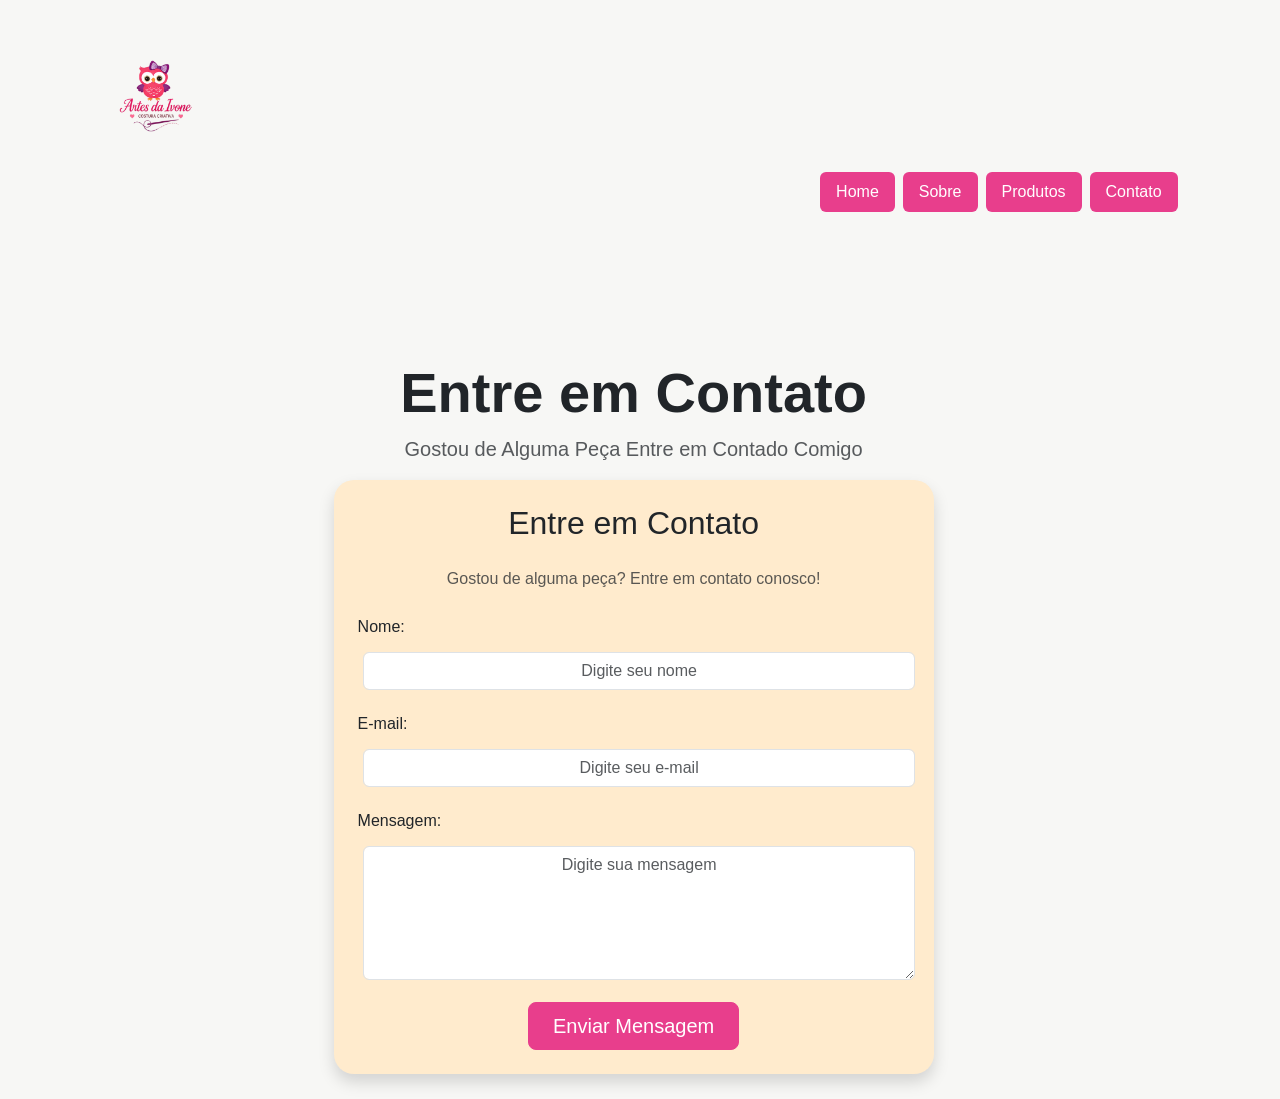
<file: contato.html>
<!doctype html>
<html lang="pt-br">
  <head>
    <meta charset="UTF-8" />
    <meta name="viewport" content="width=device-width, initial-scale=1.0" />
    <title>Document</title>

   
    <link
      href="https://cdn.jsdelivr.net/npm/bootstrap@5.3.8/dist/css/bootstrap.min.css"
      rel="stylesheet"
    />

    <link rel="stylesheet" href="style.CSS" />
  </head>
  <body>
    <header>
      <img src="logo 2.png" alt="logotipo do site" class="logo img-fluid" />
      <header class="topo">
        <div class="top">
          <nav class="menu nav justify-content-center gap-2">
            <a href="index.html" class="nav-link btn btn-rosa">Home</a>
            <a href="sobre.html" class="nav-link btn btn-rosa">Sobre</a>
            <a href="produtos.html" class="nav-link btn btn-rosa">Produtos</a>
            <a href="contato.html" class="nav-link btn btn-rosa">Contato</a>
          </nav>
        </div>
      </header>
    </header>
    
    <section class="contato" id="contato">
      <h1 class="display-4 fw-bold text-center">Entre em Contato</h1>
      <p class="lead text-center text-muted">
        Gostou de Alguma Peça Entre em Contado Comigo
      </p>
      <form>
        <div class="card shadow p-4 mx-auto" style="max-width: 600px">
          <h2 class="text-center mb-4">Entre em Contato</h2>

          <p class="text-center text-muted mb-4">
            Gostou de alguma peça? Entre em contato conosco!
          </p>

          <form>
            <div class="mb-3">
              <label for="nome" class="form-label">Nome:</label>
              <input
                type="text"
                id="nome"
                class="form-control"
                placeholder="Digite seu nome"
              />
            </div>

            <div class="mb-3">
              <label for="email" class="form-label">E-mail:</label>
              <input
                type="email"
                id="email"
                class="form-control"
                placeholder="Digite seu e-mail"
              />
            </div>

            <div class="mb-3">
              <label for="mensagem" class="form-label">Mensagem:</label>
              <textarea
                id="mensagem"
                class="form-control"
                rows="5"
                placeholder="Digite sua mensagem"
              ></textarea>
            </div>

            <div class="text-center">
              <button type="submit" class="btn btn-rosa btn-lg px-4">
                Enviar Mensagem
              </button>
            </div>
          </form>
        </div>
      </form>
    </section>
  </body>
</html>
</file>
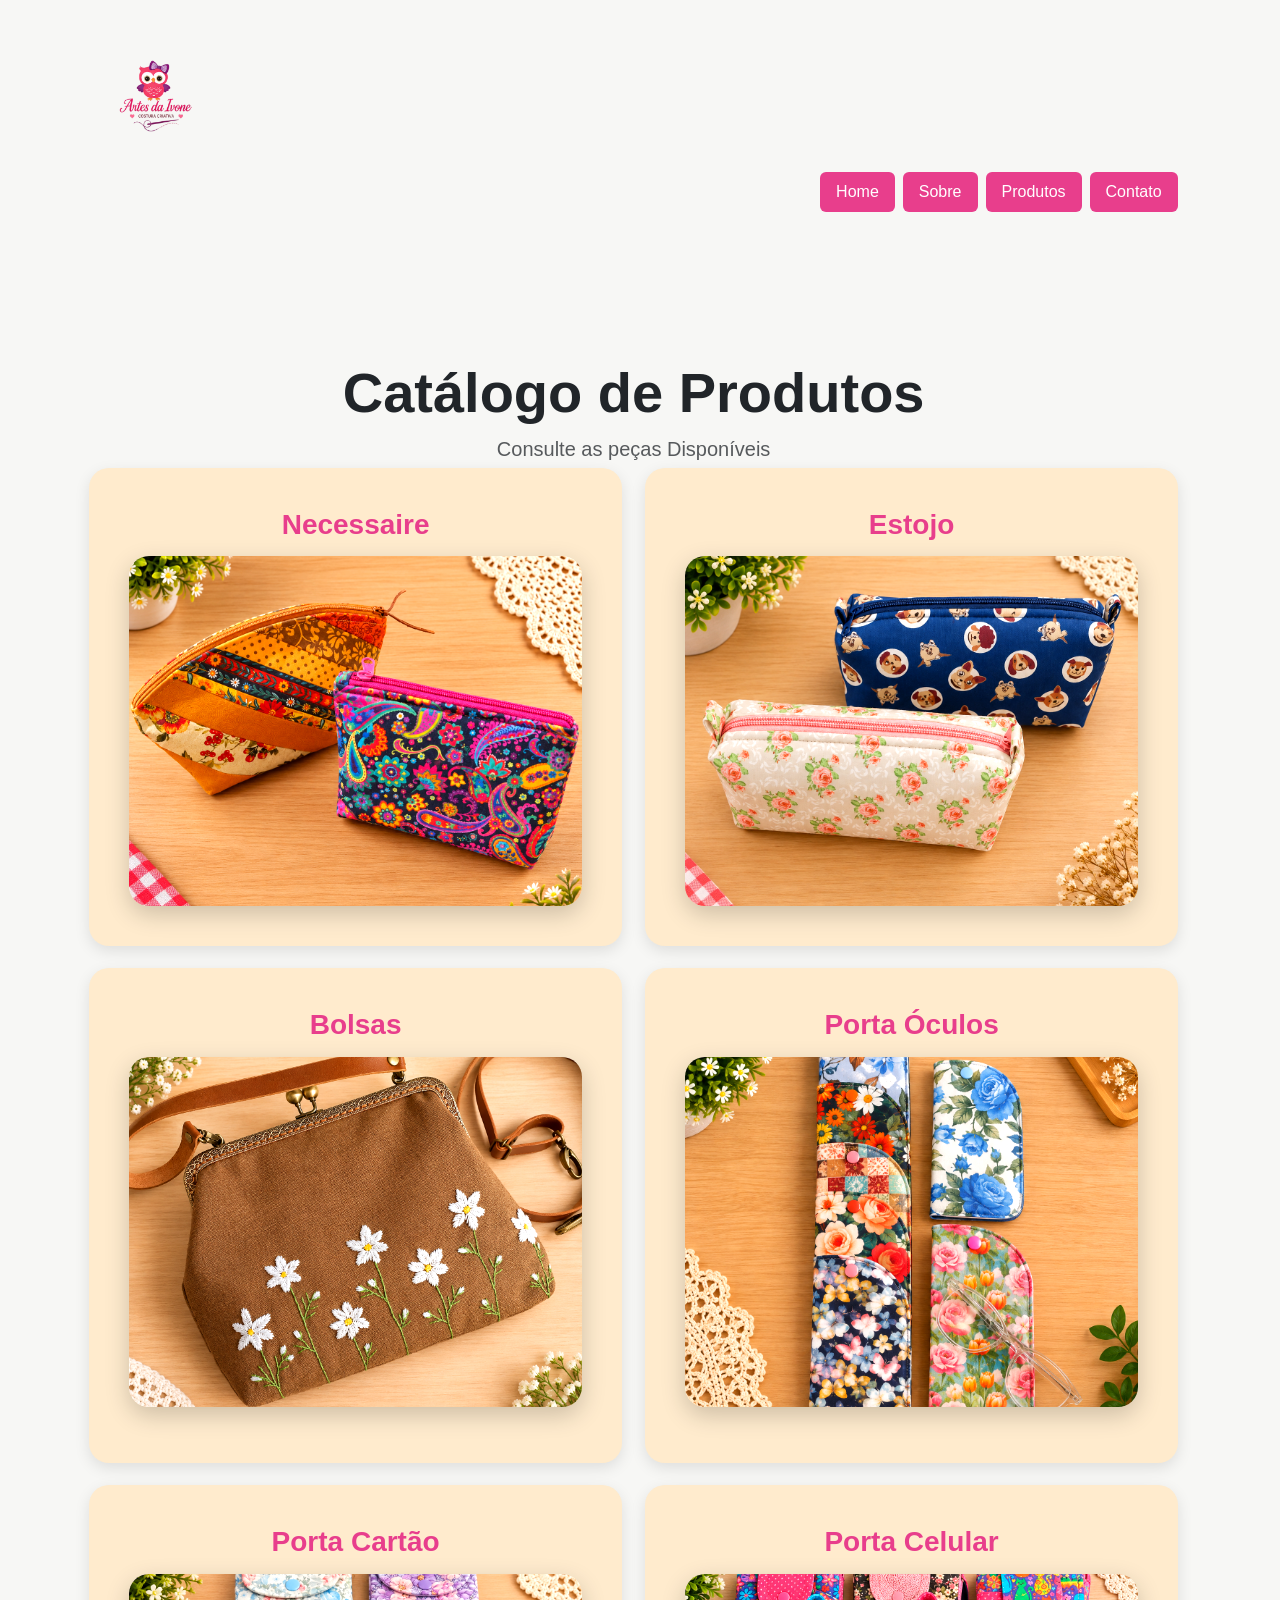
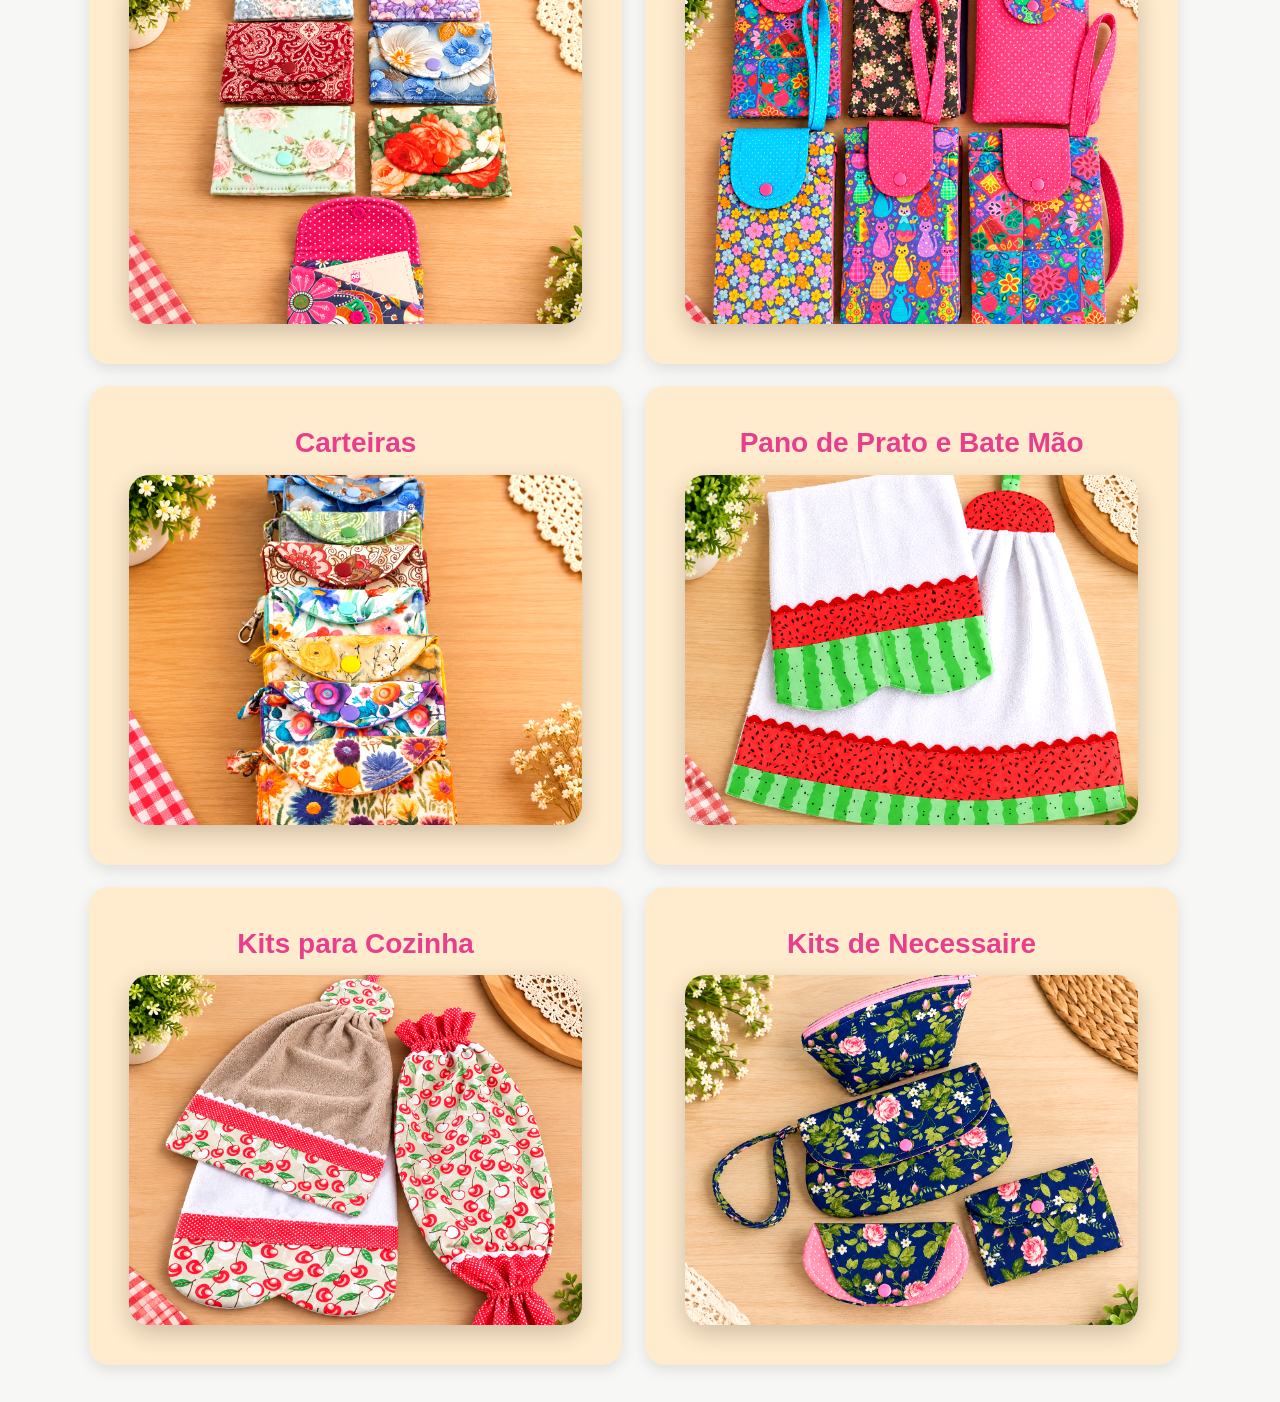
<file: produtos.html>
<!doctype html>
<html lang="pt-br">
  <head>
    <meta charset="UTF-8" />
    <meta name="viewport" content="width=device-width, initial-scale=1.0" />
    <title>Document</title>

    
    <link
      href="https://cdn.jsdelivr.net/npm/bootstrap@5.3.8/dist/css/bootstrap.min.css"
      rel="stylesheet"
    />

    <link rel="stylesheet" href="style.CSS" />
  </head>
  <body>
    <header>
      <img src="logo 2.png" alt="logotipo do site" class="logo img-fluid" />
      <header class="topo">
        <div class="top">
          <nav class="menu nav justify-content-center gap-2">
            <a href="index.html" class="nav-link btn btn-rosa">Home</a>
            <a href="sobre.html" class="nav-link btn btn-rosa">Sobre</a>
            <a href="produtos.html" class="nav-link btn btn-rosa">Produtos</a>
            <a href="contato.html" class="nav-link btn btn-rosa">Contato</a>
          </nav>
        </div>
      </header>
    </header>

<section>
      <h2 class="display-4 fw-bold text-center">Catálogo de Produtos</h2>
      <p class="lead text-center text-muted">
        Consulte as peças Disponíveis
      </p>
      <div class="divCards row g-4">

    <div class="card col-12 col-md-6 col-lg-3">
        <div class="card-body">
            <h3 class="card-title">Necessaire</h3>
            <p class="card-text">
            <img class="fotoArtesanato" src="necessaire.png" alt="Artesanato feito à mão">
        </div>
    </div>

    <div class="card col-12 col-md-6 col-lg-3">
        <div class="card-body">
            <h3 class="card-title">Estojo</h3>
            <p class="card-text">
             <img class="fotoArtesanato" src="estojo.png" alt="Artesanato feito à mão">
            </p>
        </div>
    </div>

    <div class="card col-12 col-md-6 col-lg-3">
        <div class="card-body">
            <h3 class="card-title">Bolsas</h3>
            <p class="card-text">
            <img class="fotoArtesanato" src="foto bolsa.png" alt="Artesanato feito à mão">
            </p>
            </p>
        </div>
    </div>

    <div class="card col-12 col-md-6 col-lg-3">
        <div class="card-body">
            <h3 class="card-title">Porta Óculos</h3>
            <p class="card-text">
            <img class="fotoArtesanato" src="porta oculos3.png" alt="Artesanato feito à mão">
            </p>
        </div>
    </div>

    <div class="card col-12 col-md-6 col-lg-3">
        <div class="card-body">
            <h3 class="card-title">Porta Cartão</h3>
            <p class="card-text">
            <img class="fotoArtesanato" src="porta cartao.png" alt="Artesanato feito à mão">
            </p>
        </div>
    </div>

    <div class="card col-12 col-md-6 col-lg-3">
        <div class="card-body">
            <h3 class="card-title">Porta Celular</h3>
            <p class="card-text">
            <img class="fotoArtesanato" src="foto porta celular.png" alt="Artesanato feito à mão">
            </p>
        </div>
    </div>

    <div class="card col-12 col-md-6 col-lg-3">
        <div class="card-body">
            <h3 class="card-title">Carteiras</h3>
            <p class="card-text">
            <img class="fotoArtesanato" src="carteira.png" alt="Artesanato feito à mão">
            </p>
        </div>
    </div>

    <div class="card col-12 col-md-6 col-lg-3">
        <div class="card-body">
            <h3 class="card-title">Pano de Prato e Bate Mão</h3>
            <p class="card-text">
             <img class="fotoArtesanato" src="pano de prato e bate mao.png" alt="Artesanato feito à mão">
            </p>
        </div>
    </div>

    <div class="card col-12 col-md-6 col-lg-3">
        <div class="card-body">
            <h3 class="card-title">Kits para Cozinha</h3>
            <p class="card-text">
               <img class="fotoArtesanato" src="foto ki cozinha.png" alt="Artesanato feito à mão">
            </p>
        </div>
    </div>

    <div class="card col-12 col-md-6 col-lg-3">
        <div class="card-body">
            <h3 class="card-title">Kits de Necessaire</h3>
            <p class="card-text">
            <img class="fotoArtesanato" src="foto kit necessaire.png" alt="Artesanato feito à mão">
            </p>
        </div>
    </div>

   


</div>
    
</html>
</file>
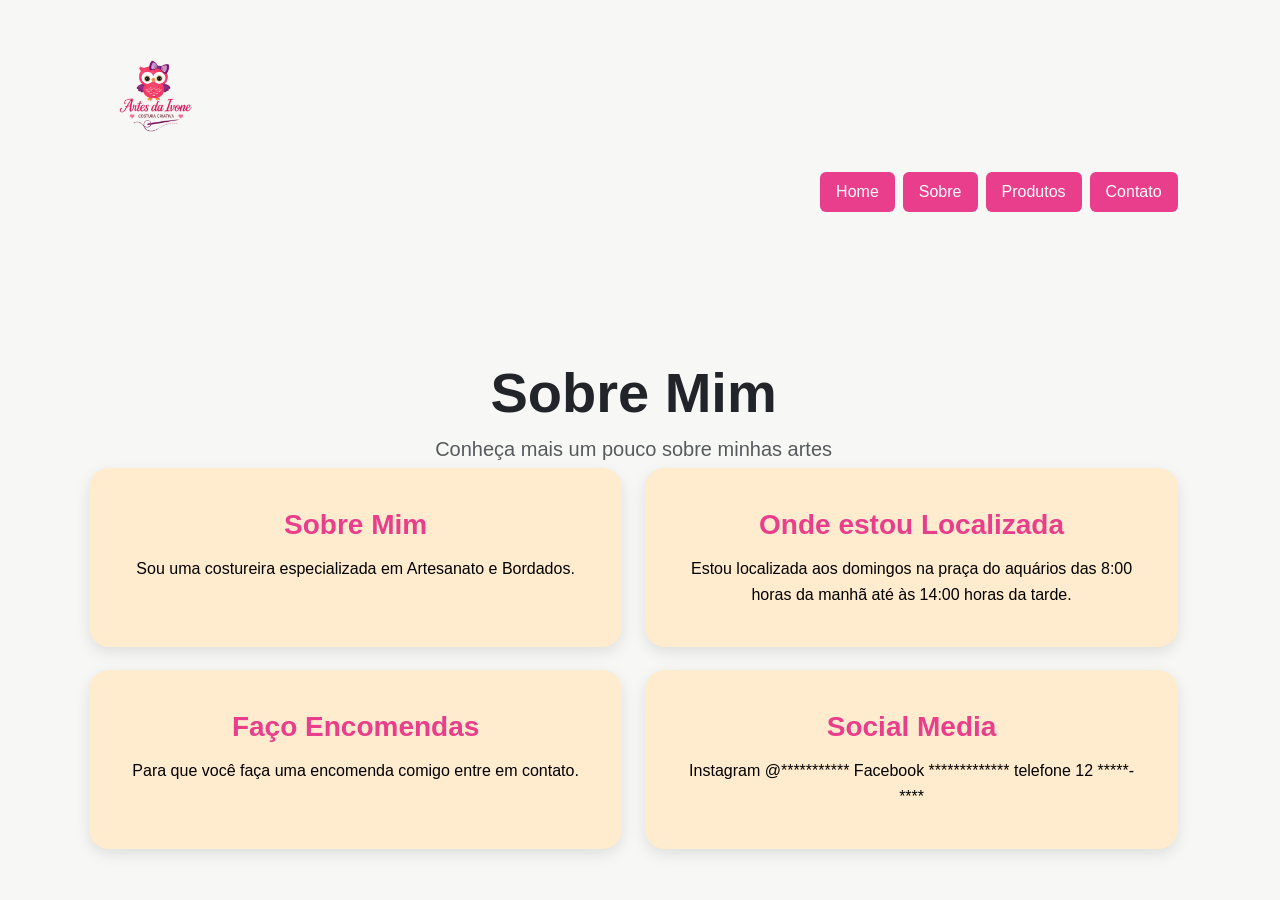
<file: sobre.html>
<!doctype html>
<html lang="pt-br">
  <head>
    <meta charset="UTF-8" />
    <meta name="viewport" content="width=device-width, initial-scale=1.0" />
    <title>Document</title>

   
    <link
      href="https://cdn.jsdelivr.net/npm/bootstrap@5.3.8/dist/css/bootstrap.min.css"
      rel="stylesheet"
    />

    <link rel="stylesheet" href="style.CSS" />
  </head>
  <body>
    <header>
      <img src="logo 2.png" alt="logotipo do site" class="logo img-fluid" />
      <header class="topo">
        <div class="top">
          <nav class="menu nav justify-content-center gap-2">
            <a href="index.html" class="nav-link btn btn-rosa">Home</a>
            <a href="sobre.html" class="nav-link btn btn-rosa">Sobre</a>
            <a href="produtos.html" class="nav-link btn btn-rosa">Produtos</a>
            <a href="contato.html" class="nav-link btn btn-rosa">Contato</a>
          </nav>
        </div>
      </header>
    </header>

    <section>
      <h2 class="display-4 fw-bold text-center">Sobre Mim</h2>
      <p class="lead text-center text-muted">
        Conheça mais um pouco sobre minhas artes
      </p>
      <div class="divCards row g-4">

    <div class="card col-12 col-md-6 col-lg-3">
        <div class="card-body">
            <h3 class="card-title">Sobre Mim</h3>
            <p class="card-text">
                Sou uma costureira especializada em Artesanato e Bordados.
            </p>
        </div>
    </div>

    <div class="card col-12 col-md-6 col-lg-3">
        <div class="card-body">
            <h3 class="card-title">Onde estou Localizada</h3>
            <p class="card-text">
                Estou localizada aos domingos na praça do aquários das 8:00 horas da manhã até às 14:00 horas da tarde.
            </p>
        </div>
    </div>

    <div class="card col-12 col-md-6 col-lg-3">
        <div class="card-body">
            <h3 class="card-title">Faço Encomendas</h3>
            <p class="card-text">
                Para que você faça uma encomenda comigo entre em contato.
            </p>
        </div>
    </div>

    <div class="card col-12 col-md-6 col-lg-3">
        <div class="card-body">
            <h3 class="card-title">Social Media</h3>
            <p class="card-text">
                Instagram @*********** Facebook ************* telefone 12 *****-****
            </p>
        </div>
    </div>

</div>
        </div>
      </div>
    </section>
  </body>
</html>
</file>
<file: style.CSS>
header {
  display: flex;
  justify-content: space-between;
  align-items: center;
}

body {
  width: 85%;
  margin: 2%;
  margin-left: 7%;
  margin-right: 5%;
}

nav ul {
  display: flex;
  gap: 3%;
  list-style: none;
  margin: 0%;
  padding: 0%;
}

.divCards {
  display: flex;
  flex-wrap: wrap;
  justify-content: center;
}

.divCards .card {
  width: 48%;
  margin: 1%;
  padding: 15px;

  box-sizing: border-box;

  border: none;
  border-radius: 20px;

  text-align: center;
}

* {
  margin: 0;
  padding: 0;
  box-sizing: border-box;
}

html {
  scroll-behavior: smooth;
}

body {
  font-family: Arial;
  background-color: rgb(247, 247, 245);
}

header img {
  width: 25%;
  height: auto;
  margin: 2%;
}

.form-group {
  margin-bottom: 20%;
}

input,
textarea {
  width: 30%;
  padding: 5%;
  margin: 1%;
  box-sizing: border-box;
  border: 2px solid pink;
  border-radius: 25%;
  text-align: center;
}

.btn-rosa {
  background-color: #e83e8c;
  border-color: #e83e8c;
  color: white;
}

.btn-rosa:hover {
  background-color: #d63384;
  border-color: #d63384;
  color: white;
}

.card {
  border: none;
  border-radius: 20px;
  background-color: blanchedalmond;
  box-shadow: 0 5px 15px rgba(0, 0, 0, 0.1);
  transition: all 0.3s ease;
  overflow: hidden;
}

.card:hover {
  transform: translateY(-10px);
  box-shadow: 0 10px 25px rgba(0, 0, 0, 0.18);
}

.card-body {
  padding: 25px;
  
}

.card-title {
  color: #e83e8c;
  font-weight: bold;
  margin-bottom: 15px;
}

.card-text {
  color:black;
  line-height: 1.6;
}

.logo {
  width: 40%;
  height: auto;
  border-radius: 0%;
  transition: 0.3s;
}





.fotoArtesanato {
    width: 100%;
    max-width: 600px;
    height: 350px;

   
    object-fit: cover;

   
    border-radius: 20px;

   
    box-shadow: 0 8px 25px rgba(0, 0, 0, 0.20);

   
    filter: brightness(1.05) contrast(1.05) saturate(1.10);

}

.fotoArtesanato:hover {
    transform: scale(1.03);
    box-shadow: 0 12px 30px rgba(0, 0, 0, 0.30);
}
</file>
